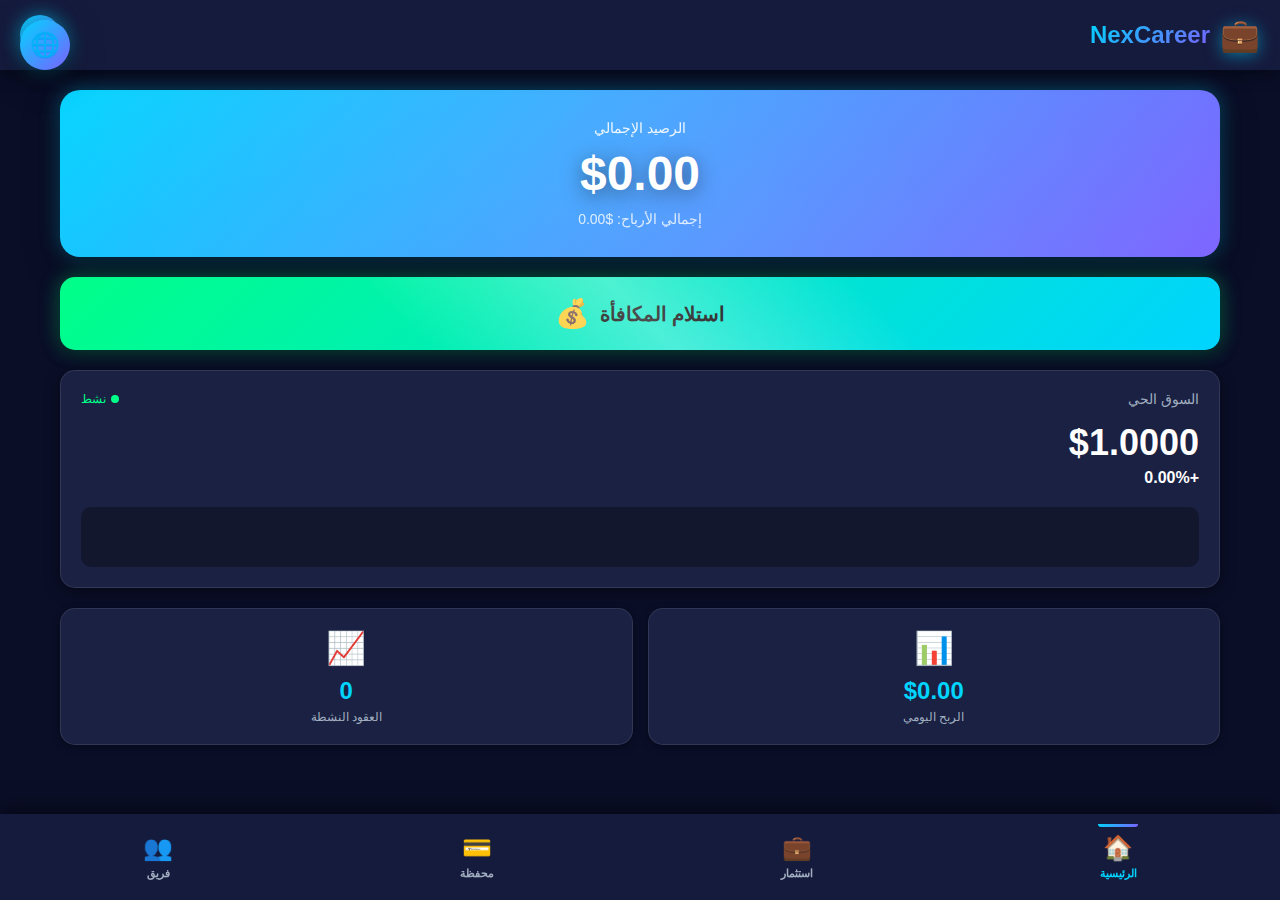
<file: index.html>
<!DOCTYPE html>
<html lang="ar" dir="rtl">
<head>
    <meta charset="UTF-8">
    <meta name="viewport" content="width=device-width, initial-scale=1.0">
    <title>NexCareer - منصة المسار المهني الرقمي</title>
    <!-- ✅ المسار الصحيح -->
    <link rel="stylesheet" href="css/style.css">
</head>
<body>
    
    <!-- Language Button -->
    <div class="language-float-btn" id="langFloatBtn">
        <div class="lang-icon">🌐</div>
    </div>
    
    <div class="language-selector-modal" id="langModal">
        <div class="lang-modal-content">
            <h3 data-lang-key="selectLanguage">اختر اللغة</h3>
            <button class="lang-option" data-lang="ar">العربية 🇸🇦</button>
            <button class="lang-option" data-lang="en">English 🇬🇧</button>
            <button class="lang-option" data-lang="fr">Français 🇫🇷</button>
        </div>
    </div>

    <!-- Shield Indicator -->
    <div class="shield-indicator" id="shieldIndicator" style="display: none;">
        <div class="shield-icon">🛡️</div>
        <div class="shield-count" id="shieldCount">0</div>
    </div>

    <!-- Lucky Task Button -->
    <div class="lucky-task-btn" id="luckyTaskBtn" style="display: none;">
        <div class="task-icon">⭐</div>
        <div class="task-pulse"></div>
    </div>

    <!-- Task Modal -->
    <div class="task-modal" id="taskModal">
        <div class="task-modal-content">
            <div class="task-header">
                <h2 data-lang-key="luckyTask">مهمة محظوظة!</h2>
                <div class="task-reward">🎁</div>
            </div>
            <p data-lang-key="taskDescription">تفاعل مع القناة ادعم المحتوى بالتعليق والمشاركة</p>
            <div class="task-upload-zone" id="taskUploadZone">
                <div class="upload-icon">📸</div>
                <p data-lang-key="uploadScreenshot">ارفع لقطة شاشة التفاعل</p>
                <input type="file" id="taskFileInput" accept="image/*" style="display: none;">
            </div>
            <div class="task-actions">
                <button class="btn-task-submit" id="btnTaskSubmit" disabled>
                    <span data-lang-key="submitTask">إرسال المهمة</span>
                </button>
                <button class="btn-task-cancel" id="btnTaskCancel">
                    <span data-lang-key="cancel">إلغاء</span>
                </button>
            </div>
        </div>
    </div>

    <!-- Contract Modal -->
    <div class="contract-modal" id="contractModal">
        <div class="contract-content">
            <div class="contract-header">
                <h2 data-lang-key="careerContract">عقد المسار المهني</h2>
                <div class="contract-tier-badge" id="contractTierBadge">Tier 1</div>
            </div>
            
            <div class="contract-body">
                <div class="contract-section">
                    <h3 data-lang-key="contractTerms">شروط العقد</h3>
                    <div class="contract-details" id="contractDetails"></div>
                </div>

                <div class="contract-section">
                    <h3 data-lang-key="workMechanism">آلية العمل</h3>
                    <ul class="contract-points" id="contractPoints"></ul>
                </div>

                <div class="contract-agreement">
                    <label class="checkbox-container">
                        <input type="checkbox" id="agreeCheckbox">
                        <span class="checkmark"></span>
                        <span data-lang-key="agreeToTerms">أوافق على الشروط والأحكام</span>
                    </label>
                </div>
            </div>

            <div class="contract-footer">
                <button class="btn-contract-accept" id="btnContractAccept" disabled>
                    <span data-lang-key="acceptAndSubscribe">الموافقة والاشتراك</span>
                </button>
                <button class="btn-contract-decline" id="btnContractDecline">
                    <span data-lang-key="decline">رفض</span>
                </button>
            </div>
        </div>
    </div>

    <!-- Claim Overlay (60s) -->
    <div class="claim-overlay" id="claimOverlay">
        <div class="claim-overlay-content">
            <div class="claim-timer-circle">
                <svg class="claim-progress-ring" width="200" height="200">
                    <circle class="progress-ring-bg" cx="100" cy="100" r="90"></circle>
                    <circle class="progress-ring-fill" cx="100" cy="100" r="90" id="progressRing"></circle>
                </svg>
                <div class="claim-timer-text">
                    <div class="timer-seconds" id="claimTimerSeconds">60</div>
                    <div class="timer-label" data-lang-key="seconds">ثانية</div>
                </div>
            </div>
            <div class="claim-status-message" id="claimStatusMessage" data-lang-key="processingDeal">
                جارٍ الحصول على صفقة...
            </div>
            <div class="claim-progress-bar">
                <div class="claim-progress-fill" id="claimProgressFill"></div>
            </div>
        </div>
    </div>

    <!-- App Container -->
    <div class="app-container">
        
        <!-- Header -->
        <header class="app-header">
            <div class="logo">
                <div class="logo-icon">💼</div>
                <div class="logo-text">NexCareer</div>
            </div>
            <div class="header-right">
                <div class="user-avatar" id="userAvatar">👤</div>
            </div>
        </header>

        <!-- Main Content -->
        <main class="main-content" id="mainContent">
            
            <!-- Home Tab -->
            <div class="tab-content active" id="homeTab">
                
                <!-- Balance Card -->
                <div class="balance-card">
                    <div class="balance-label" data-lang-key="totalBalance">الرصيد الإجمالي</div>
                    <div class="balance-value" id="balance">$0.00</div>
                    <div class="balance-subtext">
                        <span data-lang-key="totalEarned">إجمالي الأرباح:</span>
                        <span id="totalEarned">$0.00</span>
                    </div>
                </div>

                <!-- Claim Button -->
                <button class="claim-button ready" id="claimButton">
                    <span class="claim-text" data-lang-key="claimReward">استلام المكافأة</span>
                    <div class="claim-icon">💰</div>
                </button>

                <!-- Market Card -->
                <div class="market-card" id="marketCard">
                    <div class="market-header">
                        <div class="market-title" data-lang-key="liveMarket">السوق الحي</div>
                        <div class="market-status" id="marketStatus">
                            <span class="status-dot"></span>
                            <span data-lang-key="active">نشط</span>
                        </div>
                    </div>
                    <div class="market-price" id="marketPrice">$1.0000</div>
                    <div class="market-change" id="marketChange">+0.00%</div>
                    
                    <div class="market-spectrum" id="marketSpectrum">
                        <canvas id="spectrumCanvas" width="300" height="60"></canvas>
                    </div>
                </div>

                <!-- Stats -->
                <div class="stats-grid">
                    <div class="stat-card">
                        <div class="stat-icon">📊</div>
                        <div class="stat-value" id="dailyProfit">$0.00</div>
                        <div class="stat-label" data-lang-key="dailyProfit">الربح اليومي</div>
                    </div>
                    <div class="stat-card">
                        <div class="stat-icon">📈</div>
                        <div class="stat-value" id="activeContracts">0</div>
                        <div class="stat-label" data-lang-key="activeContracts">العقود النشطة</div>
                    </div>
                </div>

            </div>

            <!-- Invest Tab -->
            <div class="tab-content" id="investTab">
                <h2 class="section-title" data-lang-key="careerPlans">خطط المسار المهني</h2>
                
                <div class="tiers-grid">
                    <!-- Tier 1 -->
                    <div class="tier-card" data-tier="1">
                        <div class="tier-header">
                            <div class="tier-name" data-lang-key="intern">متدرب</div>
                            <div class="tier-badge">Tier 1</div>
                        </div>
                        <div class="tier-price">$25</div>
                        <div class="tier-details">
                            <div class="tier-detail-item">
                                <span data-lang-key="dailyReturn">عائد يومي:</span>
                                <span class="tier-rate">2.2% - 3.4%</span>
                            </div>
                            <div class="tier-detail-item">
                                <span data-lang-key="endBonus">مكافأة نهاية الخدمة:</span>
                                <span>$2</span>
                            </div>
                            <div class="tier-detail-item">
                                <span data-lang-key="duration">المدة:</span>
                                <span>60 يوم</span>
                            </div>
                        </div>
                        <button class="btn-activate" data-tier="1">
                            <span data-lang-key="activate">تفعيل</span>
                        </button>
                    </div>

                    <!-- Tier 2 -->
                    <div class="tier-card" data-tier="2">
                        <div class="tier-header">
                            <div class="tier-name" data-lang-key="junior">مبتدئ</div>
                            <div class="tier-badge">Tier 2</div>
                        </div>
                        <div class="tier-price">$50</div>
                        <div class="tier-details">
                            <div class="tier-detail-item">
                                <span data-lang-key="dailyReturn">عائد يومي:</span>
                                <span class="tier-rate">2.3% - 3.5%</span>
                            </div>
                            <div class="tier-detail-item">
                                <span data-lang-key="endBonus">مكافأة نهاية الخدمة:</span>
                                <span>$5</span>
                            </div>
                            <div class="tier-detail-item">
                                <span data-lang-key="duration">المدة:</span>
                                <span>60 يوم</span>
                            </div>
                        </div>
                        <button class="btn-activate" data-tier="2">
                            <span data-lang-key="activate">تفعيل</span>
                        </button>
                    </div>

                    <!-- Tier 3 -->
                    <div class="tier-card" data-tier="3">
                        <div class="tier-header">
                            <div class="tier-name" data-lang-key="pro">محترف</div>
                            <div class="tier-badge">Tier 3</div>
                        </div>
                        <div class="tier-price">$100</div>
                        <div class="tier-details">
                            <div class="tier-detail-item">
                                <span data-lang-key="dailyReturn">عائد يومي:</span>
                                <span class="tier-rate">2.4% - 3.6%</span>
                            </div>
                            <div class="tier-detail-item">
                                <span data-lang-key="endBonus">مكافأة نهاية الخدمة:</span>
                                <span>$12</span>
                            </div>
                            <div class="tier-detail-item">
                                <span data-lang-key="duration">المدة:</span>
                                <span>60 يوم</span>
                            </div>
                        </div>
                        <button class="btn-activate" data-tier="3">
                            <span data-lang-key="activate">تفعيل</span>
                        </button>
                    </div>

                    <!-- Tier 4 -->
                    <div class="tier-card" data-tier="4">
                        <div class="tier-header">
                            <div class="tier-name" data-lang-key="expert">خبير</div>
                            <div class="tier-badge">Tier 4</div>
                        </div>
                        <div class="tier-price">$250</div>
                        <div class="tier-details">
                            <div class="tier-detail-item">
                                <span data-lang-key="dailyReturn">عائد يومي:</span>
                                <span class="tier-rate">2.5% - 3.7%</span>
                            </div>
                            <div class="tier-detail-item">
                                <span data-lang-key="endBonus">مكافأة نهاية الخدمة:</span>
                                <span>$30</span>
                            </div>
                            <div class="tier-detail-item">
                                <span data-lang-key="duration">المدة:</span>
                                <span>60 يوم</span>
                            </div>
                        </div>
                        <button class="btn-activate" data-tier="4" disabled>
                            <span data-lang-key="locked">مقفل</span>
                        </button>
                    </div>

                    <!-- Tier 5 -->
                    <div class="tier-card" data-tier="5">
                        <div class="tier-header">
                            <div class="tier-name" data-lang-key="manager">مدير</div>
                            <div class="tier-badge">Tier 5</div>
                        </div>
                        <div class="tier-price">$500</div>
                        <div class="tier-details">
                            <div class="tier-detail-item">
                                <span data-lang-key="dailyReturn">عائد يومي:</span>
                                <span class="tier-rate">2.6% - 3.8%</span>
                            </div>
                            <div class="tier-detail-item">
                                <span data-lang-key="endBonus">مكافأة نهاية الخدمة:</span>
                                <span>$70</span>
                            </div>
                            <div class="tier-detail-item">
                                <span data-lang-key="duration">المدة:</span>
                                <span>60 يوم</span>
                            </div>
                        </div>
                        <button class="btn-activate" data-tier="5" disabled>
                            <span data-lang-key="locked">مقفل</span>
                        </button>
                    </div>

                    <!-- Tier 6 -->
                    <div class="tier-card" data-tier="6">
                        <div class="tier-header">
                            <div class="tier-name" data-lang-key="partner">شريك</div>
                            <div class="tier-badge">Tier 6</div>
                        </div>
                        <div class="tier-price">$1,000</div>
                        <div class="tier-details">
                            <div class="tier-detail-item">
                                <span data-lang-key="dailyReturn">عائد يومي:</span>
                                <span class="tier-rate">2.7% - 3.9%</span>
                            </div>
                            <div class="tier-detail-item">
                                <span data-lang-key="endBonus">مكافأة نهاية الخدمة:</span>
                                <span>$150</span>
                            </div>
                            <div class="tier-detail-item">
                                <span data-lang-key="duration">المدة:</span>
                                <span>60 يوم</span>
                            </div>
                        </div>
                        <button class="btn-activate" data-tier="6" disabled>
                            <span data-lang-key="locked">مقفل</span>
                        </button>
                    </div>
                </div>
            </div>

            <!-- Wallet Tab -->
            <div class="tab-content" id="walletTab">
                <h2 class="section-title" data-lang-key="wallet">المحفظة</h2>
                
                <div class="wallet-card">
                    <div class="wallet-balance">
                        <div class="wallet-label" data-lang-key="availableBalance">الرصيد المتاح</div>
                        <div class="wallet-value" id="walletBalance">$0.00</div>
                    </div>
                    <button class="btn-withdraw" id="btnWithdraw">
                        <span data-lang-key="withdraw">سحب</span>
                    </button>
                </div>

                <div class="wallet-info">
                    <div class="info-item">
                        <span data-lang-key="network">الشبكة:</span>
                        <span class="network-badge">USDT - BEP20</span>
                    </div>
                    <div class="info-item">
                        <span data-lang-key="minWithdraw">الحد الأدنى:</span>
                        <span>$5.00</span>
                    </div>
                    <div class="info-item">
                        <span data-lang-key="processingTime">وقت المعالجة:</span>
                        <span>24-72 ساعة</span>
                    </div>
                </div>
            </div>

            <!-- Team Tab -->
            <div class="tab-content" id="teamTab">
                <h2 class="section-title" data-lang-key="team">الفريق</h2>
                
                <div class="referral-card">
                    <div class="referral-label" data-lang-key="yourCode">كود الإحالة الخاص بك</div>
                    <div class="referral-code-box">
                        <div class="referral-code" id="referralCode">NEXCAR123</div>
                        <button class="btn-copy" id="btnCopyRef">
                            <span>📋</span>
                        </button>
                    </div>
                </div>

                <div class="team-stats">
                    <div class="team-stat-card">
                        <div class="team-stat-value" id="teamCount">0</div>
                        <div class="team-stat-label" data-lang-key="teamMembers">أعضاء الفريق</div>
                    </div>
                    <div class="team-stat-card">
                        <div class="team-stat-value" id="teamEarnings">$0.00</div>
                        <div class="team-stat-label" data-lang-key="teamEarnings">أرباح الفريق</div>
                    </div>
                </div>
            </div>

        </main>

        <!-- Bottom Nav -->
        <nav class="bottom-nav">
            <button class="nav-btn active" data-tab="homeTab">
                <div class="nav-icon">🏠</div>
                <div class="nav-label" data-lang-key="home">الرئيسية</div>
            </button>
            <button class="nav-btn" data-tab="investTab">
                <div class="nav-icon">💼</div>
                <div class="nav-label" data-lang-key="invest">استثمار</div>
            </button>
            <button class="nav-btn" data-tab="walletTab">
                <div class="nav-icon">💳</div>
                <div class="nav-label" data-lang-key="wallet">محفظة</div>
            </button>
            <button class="nav-btn" data-tab="teamTab">
                <div class="nav-icon">👥</div>
                <div class="nav-label" data-lang-key="team">فريق</div>
            </button>
        </nav>

    </div>

    <!-- ✅ المسار الصحيح -->
    <script src="js/app.js"></script>
</body>
</html>
</file>
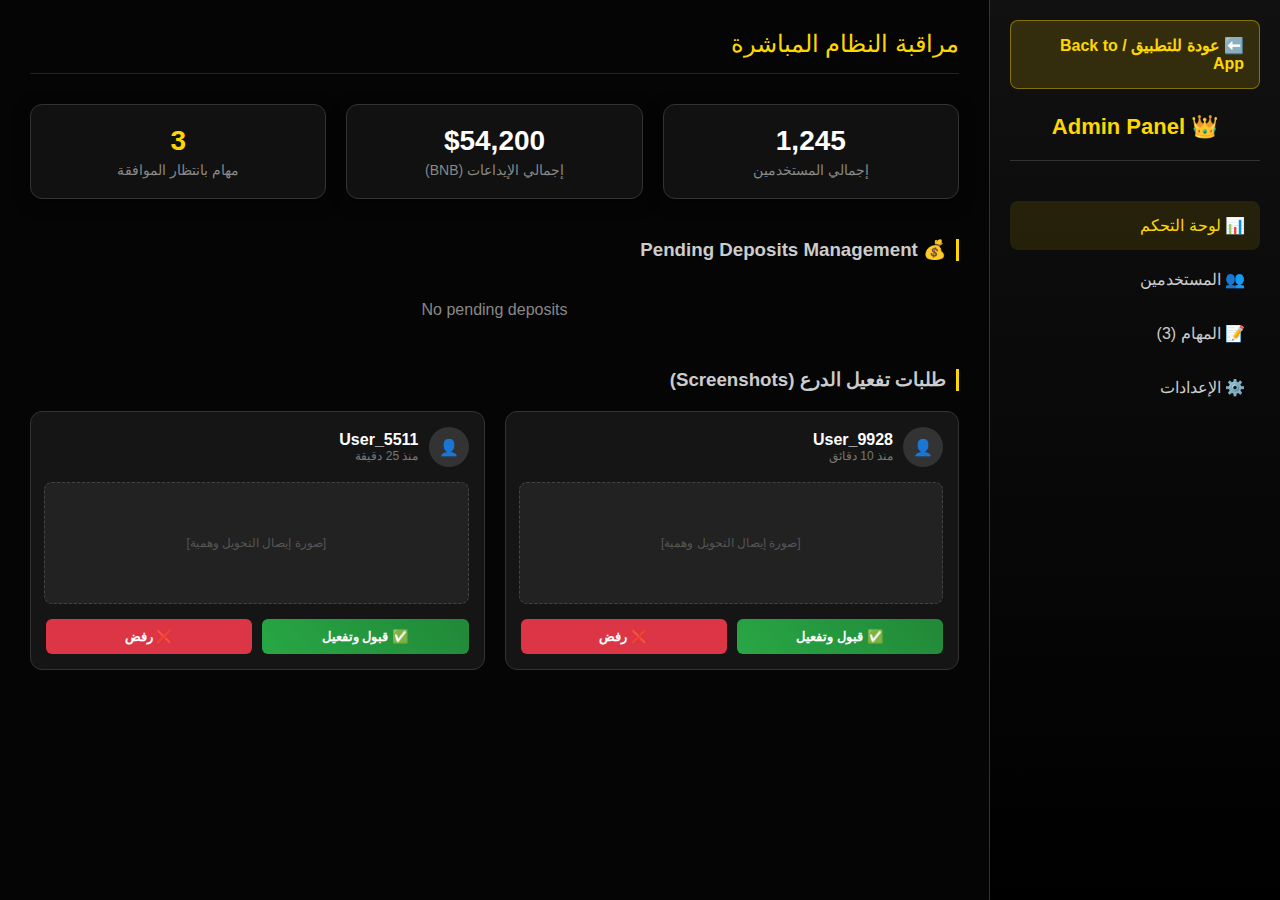
<file: admin.html>
<!DOCTYPE html>
<html lang="ar" dir="rtl">
<head>
    <meta charset="UTF-8">
    <meta name="viewport" content="width=device-width, initial-scale=1.0">
    <title>لوحة الإدارة | Global Deposit</title>
    <style>
        /* ستايل خاص ومستقل لهذه الصفحة لتجنب الشاشة السوداء */
        body {
            background-color: #050505;
            color: #ffffff;
            font-family: 'Segoe UI', Tahoma, Geneva, Verdana, sans-serif;
            margin: 0;
            padding: 0;
            display: flex;
            min-height: 100vh;
        }

        /* القائمة الجانبية */
        .sidebar {
            width: 250px;
            background: linear-gradient(180deg, #111, #000);
            border-left: 1px solid #333;
            padding: 20px;
            display: flex;
            flex-direction: column;
        }
        .logo {
            color: #FFD700;
            font-size: 22px;
            font-weight: bold;
            margin-bottom: 40px;
            text-align: center;
            border-bottom: 1px solid #333;
            padding-bottom: 20px;
        }
        .menu-item {
            padding: 15px;
            cursor: pointer;
            border-radius: 8px;
            transition: 0.3s;
            color: #ccc;
            margin-bottom: 5px;
            display: flex;
            align-items: center;
            gap: 10px;
        }
        .menu-item:hover, .menu-item.active {
            background: rgba(255, 215, 0, 0.1);
            color: #FFD700;
        }

        /* المحتوى الرئيسي */
        .main-content {
            flex: 1;
            padding: 30px;
        }
        .header {
            font-size: 24px;
            margin-bottom: 30px;
            color: #FFD700;
            border-bottom: 1px solid #222;
            padding-bottom: 15px;
        }

        /* كروت الإحصائيات */
        .stats-grid {
            display: grid;
            grid-template-columns: repeat(3, 1fr);
            gap: 20px;
            margin-bottom: 40px;
        }
        .stat-card {
            background: #111;
            padding: 20px;
            border-radius: 12px;
            border: 1px solid #333;
            text-align: center;
            box-shadow: 0 4px 15px rgba(0,0,0,0.5);
        }
        .stat-num {
            font-size: 28px;
            font-weight: bold;
            color: #fff;
            margin-bottom: 5px;
        }
        .stat-label {
            color: #888;
            font-size: 14px;
        }

        /* شبكة المهام */
        .tasks-grid {
            display: grid;
            grid-template-columns: repeat(auto-fill, minmax(300px, 1fr));
            gap: 20px;
        }
        .task-card {
            background: #151515;
            border: 1px solid #333;
            border-radius: 12px;
            padding: 15px;
            position: relative;
            transition: 0.3s;
        }
        .task-card:hover {
            border-color: #FFD700;
        }
        .user-info {
            display: flex;
            align-items: center;
            gap: 10px;
            margin-bottom: 15px;
        }
        .avatar {
            width: 40px;
            height: 40px;
            background: #333;
            border-radius: 50%;
            display: flex;
            align-items: center;
            justify-content: center;
            color: #FFD700;
        }
        .screenshot-placeholder {
            width: 100%;
            height: 120px;
            background: #222;
            border-radius: 8px;
            display: flex;
            align-items: center;
            justify-content: center;
            color: #555;
            margin-bottom: 15px;
            border: 1px dashed #444;
            font-size: 12px;
        }
        .btn-group {
            display: flex;
            gap: 10px;
        }
        .btn {
            flex: 1;
            padding: 10px;
            border: none;
            border-radius: 6px;
            cursor: pointer;
            font-weight: bold;
            transition: 0.2s;
        }
        .btn-approve {
            background: linear-gradient(45deg, #28a745, #218838);
            color: white;
        }
        .btn-approve:hover { opacity: 0.9; }
        
        .btn-reject {
            background: #dc3545;
            color: white;
        }
        .btn-reject:hover { background: #c82333; }

    </style>
</head>
<body>

    <div class="sidebar">
        <a href="index.html" style="text-decoration: none; color: inherit; margin-bottom: 20px; display: block;">
            <div class="menu-item" style="background: rgba(255, 215, 0, 0.15); border: 1px solid rgba(255, 215, 0, 0.4); color: #FFD700; font-weight: bold;">
                ⬅️ عودة للتطبيق / Back to App
            </div>
        </a>
        <div class="logo">👑 Admin Panel</div>
        <div class="menu-item active">📊 لوحة التحكم</div>
        <div class="menu-item">👥 المستخدمين</div>
        <div class="menu-item">📝 المهام (3)</div>
        <div class="menu-item">⚙️ الإعدادات</div>
    </div>

    <div class="main-content">
        <div class="header">مراقبة النظام المباشرة</div>

        <div class="stats-grid">
            <div class="stat-card">
                <div class="stat-num">1,245</div>
                <div class="stat-label">إجمالي المستخدمين</div>
            </div>
            <div class="stat-card">
                <div class="stat-num">$54,200</div>
                <div class="stat-label">إجمالي الإيداعات (BNB)</div>
            </div>
            <div class="stat-card">
                <div class="stat-num" style="color: #FFD700;">3</div>
                <div class="stat-label">مهام بانتظار الموافقة</div>
            </div>
        </div>

        <h3 style="color: #ccc; margin-bottom: 20px; border-right: 3px solid #FFD700; padding-right: 10px; margin-top: 30px;">💰 Pending Deposits Management</h3>
        <div id="pendingDepositsContainer" style="display: grid; gap: 15px; margin-bottom: 30px;">
            <!-- Deposits will be loaded here -->
        </div>

        <h3 style="color: #ccc; margin-bottom: 20px; border-right: 3px solid #FFD700; padding-right: 10px; margin-top: 30px;">طلبات تفعيل الدرع (Screenshots)</h3>

        <div class="tasks-grid">
            
            <div class="task-card" id="task1">
                <div class="user-info">
                    <div class="avatar">👤</div>
                    <div>
                        <div style="font-weight: bold; color: #fff;">User_9928</div>
                        <div style="font-size: 12px; color: #777;">منذ 10 دقائق</div>
                    </div>
                </div>
                <div class="screenshot-placeholder">
                    [صورة إيصال التحويل وهمية]
                </div>
                <div class="btn-group">
                    <button class="btn btn-approve" onclick="approveTask('task1')">✅ قبول وتفعيل</button>
                    <button class="btn btn-reject" onclick="rejectTask('task1')">❌ رفض</button>
                </div>
            </div>

            <div class="task-card" id="task2">
                <div class="user-info">
                    <div class="avatar">👤</div>
                    <div>
                        <div style="font-weight: bold; color: #fff;">User_5511</div>
                        <div style="font-size: 12px; color: #777;">منذ 25 دقيقة</div>
                    </div>
                </div>
                <div class="screenshot-placeholder">
                    [صورة إيصال التحويل وهمية]
                </div>
                <div class="btn-group">
                    <button class="btn btn-approve" onclick="approveTask('task2')">✅ قبول وتفعيل</button>
                    <button class="btn btn-reject" onclick="rejectTask('task2')">❌ رفض</button>
                </div>
            </div>

        </div>
    </div>

    <script>
        // Admin Access Safety Guard (Front-end protection)
        (function() {
            // For demo purposes, set admin flag on first visit
            // In production, this should be server-side validated
            if (!localStorage.getItem('isAdmin')) {
                // Allow access for demo, but you can restrict here
                // localStorage.setItem('isAdmin', 'true');
            }
            
            // Uncomment below to enable strict access control:
            // const isAdmin = localStorage.getItem('isAdmin') === 'true';
            // if (!isAdmin) {
            //     alert('Access Restricted');
            //     window.location.href = 'index.html';
            //     return;
            // }
        })();

        function approveTask(cardId) {
            // 1. تفعيل الدرع في ذاكرة المتصفح
            // هذا هو السطر السحري الذي سيقرأه الموقع الرئيسي
            localStorage.setItem('hasShield', 'true');

            // 2. إخفاء الكرت بحركة لطيفة
            const card = document.getElementById(cardId);
            card.style.transition = "all 0.5s ease";
            card.style.opacity = '0';
            card.style.transform = 'scale(0.9)';
            
            setTimeout(() => {
                card.remove();
                alert("✅ تم تفعيل الدرع بنجاح!\n\nالآن ارجع للصفحة الرئيسية (index.html) وستجد أيقونة الدرع ذهبية.");
            }, 500);
        }

        function rejectTask(cardId) {
            if(confirm("هل أنت متأكد من رفض المهمة؟")) {
                const card = document.getElementById(cardId);
                card.style.opacity = '0';
                setTimeout(() => card.remove(), 300);
            }
        }

        // PENDING DEPOSITS MANAGEMENT
        function loadPendingDeposits() {
            const container = document.getElementById('pendingDepositsContainer');
            if (!container) return;

            const pendingDeposits = JSON.parse(localStorage.getItem('pending_deposits') || '[]');
            
            if (pendingDeposits.length === 0) {
                container.innerHTML = '<div style="color: #888; text-align: center; padding: 20px;">No pending deposits</div>';
                return;
            }

            container.innerHTML = '';
            pendingDeposits.forEach((deposit, index) => {
                const card = document.createElement('div');
                card.className = 'task-card';
                card.id = `deposit-${index}`;
                card.innerHTML = `
                    <div class="user-info">
                        <div class="avatar">${deposit.user}</div>
                        <div>
                            <div style="color: #fff; font-weight: bold;">${deposit.user}</div>
                            <div style="color: #888; font-size: 12px;">${new Date(deposit.date).toLocaleString()}</div>
                        </div>
                    </div>
                    <div style="margin: 15px 0;">
                        <div style="color: #ccc; margin-bottom: 8px;"><strong>Tier:</strong> ${deposit.tier}</div>
                        <div style="color: #FFD700; font-size: 20px; font-weight: bold; margin-bottom: 8px;">$${deposit.amount}</div>
                        <div style="color: #888; font-size: 12px; font-family: monospace; word-break: break-all;"><strong>TXID:</strong> ${deposit.txid}</div>
                    </div>
                    <div class="btn-group">
                        <button class="btn btn-approve" onclick="approveDeposit(${index})">Approve</button>
                        <button class="btn btn-reject" onclick="rejectDeposit(${index})">Reject</button>
                    </div>
                `;
                container.appendChild(card);
            });
        }

        function approveDeposit(index) {
            const pendingDeposits = JSON.parse(localStorage.getItem('pending_deposits') || '[]');
            if (index >= pendingDeposits.length) return;

            const deposit = pendingDeposits[index];
            
            // Add amount to total balance
            const currentBalance = parseFloat(localStorage.getItem('totalBalance') || '0');
            const newBalance = currentBalance + deposit.amount;
            localStorage.setItem('totalBalance', newBalance.toString());

            // Remove from pending deposits
            pendingDeposits.splice(index, 1);
            localStorage.setItem('pending_deposits', JSON.stringify(pendingDeposits));

            // Remove card visually
            const card = document.getElementById(`deposit-${index}`);
            if (card) {
                card.style.transition = '0.3s';
                card.style.opacity = '0';
                card.style.transform = 'scale(0.9)';
                setTimeout(() => {
                    card.remove();
                    loadPendingDeposits(); // Reload to update indices
                }, 300);
            }

            // Show success toast
            alert(`✅ Deposit Approved — Balance Updated to $${newBalance.toFixed(2)}`);
        }

        function rejectDeposit(index) {
            const pendingDeposits = JSON.parse(localStorage.getItem('pending_deposits') || '[]');
            if (index >= pendingDeposits.length) return;

            // Remove from pending deposits
            pendingDeposits.splice(index, 1);
            localStorage.setItem('pending_deposits', JSON.stringify(pendingDeposits));

            // Remove card visually
            const card = document.getElementById(`deposit-${index}`);
            if (card) {
                card.style.transition = '0.3s';
                card.style.opacity = '0';
                setTimeout(() => {
                    card.remove();
                    loadPendingDeposits(); // Reload to update indices
                }, 300);
            }
        }

        // Load pending deposits on page load
        loadPendingDeposits();
        
        // Refresh every 3 seconds
        setInterval(loadPendingDeposits, 3000);
    </script>

</body>
</html>
</file>
<file: css/style.css>
/* ═══════════════════════════════════════════════════════════
   NEXCAREER - PREMIUM FINTECH UI
   Dark Mode | Mobile-First | RTL/LTR Support
   ═══════════════════════════════════════════════════════════ */

* {
    margin: 0;
    padding: 0;
    box-sizing: border-box;
}

:root {
    /* Colors */
    --bg-primary: #0a0e27;
    --bg-secondary: #151b3d;
    --bg-card: #1a2142;
    --accent-primary: #00d4ff;
    --accent-secondary: #7b61ff;
    --success: #00ff88;
    --danger: #ff4757;
    --warning: #ffa502;
    --text-primary: #ffffff;
    --text-secondary: #a0aec0;
    --border: rgba(255, 255, 255, 0.1);
    
    /* Gradients */
    --gradient-primary: linear-gradient(135deg, #00d4ff 0%, #7b61ff 100%);
    --gradient-success: linear-gradient(135deg, #00ff88 0%, #00d4ff 100%);
    --gradient-gold: linear-gradient(135deg, #ffd700 0%, #ffaa00 100%);
    
    /* Shadows */
    --shadow-sm: 0 2px 8px rgba(0, 0, 0, 0.3);
    --shadow-md: 0 4px 16px rgba(0, 0, 0, 0.4);
    --shadow-lg: 0 8px 32px rgba(0, 0, 0, 0.5);
    --glow-primary: 0 0 20px rgba(0, 212, 255, 0.4);
    --glow-success: 0 0 20px rgba(0, 255, 136, 0.4);
}

body {
    font-family: 'Segoe UI', Tahoma, Geneva, Verdana, sans-serif;
    background: var(--bg-primary);
    color: var(--text-primary);
    overflow-x: hidden;
    min-height: 100vh;
}

/* RTL Support */
html[dir="rtl"] {
    direction: rtl;
}

html[dir="ltr"] {
    direction: ltr;
}

/* ═══════════════════════════════════════════════════════════
   FLOATING LANGUAGE BUTTON
   ═══════════════════════════════════════════════════════════ */

.language-float-btn {
    position: fixed;
    top: 20px;
    right: 20px;
    width: 50px;
    height: 50px;
    background: var(--gradient-primary);
    border-radius: 50%;
    display: flex;
    align-items: center;
    justify-content: center;
    cursor: pointer;
    z-index: 9999;
    box-shadow: var(--shadow-lg), var(--glow-primary);
    transition: transform 0.3s ease;
    animation: floatPulse 3s ease-in-out infinite;
}

html[dir="rtl"] .language-float-btn {
    right: auto;
    left: 20px;
}

.language-float-btn:hover {
    transform: scale(1.1);
}

.lang-icon {
    font-size: 24px;
}

@keyframes floatPulse {
    0%, 100% { transform: translateY(0px); }
    50% { transform: translateY(-5px); }
}

.language-selector-modal {
    position: fixed;
    top: 0;
    left: 0;
    right: 0;
    bottom: 0;
    background: rgba(0, 0, 0, 0.9);
    display: none;
    align-items: center;
    justify-content: center;
    z-index: 10000;
    backdrop-filter: blur(10px);
}

.language-selector-modal.active {
    display: flex;
    animation: fadeIn 0.3s ease;
}

.lang-modal-content {
    background: var(--bg-card);
    padding: 30px;
    border-radius: 20px;
    box-shadow: var(--shadow-lg);
    border: 1px solid var(--border);
    min-width: 300px;
}

.lang-modal-content h3 {
    text-align: center;
    margin-bottom: 20px;
    font-size: 20px;
}

.lang-option {
    width: 100%;
    padding: 15px;
    margin: 10px 0;
    background: var(--bg-secondary);
    border: 2px solid var(--border);
    border-radius: 12px;
    color: var(--text-primary);
    font-size: 16px;
    cursor: pointer;
    transition: all 0.3s ease;
}

.lang-option:hover {
    background: var(--gradient-primary);
    border-color: var(--accent-primary);
    transform: translateY(-2px);
    box-shadow: var(--glow-primary);
}

/* ═══════════════════════════════════════════════════════════
   SHIELD INDICATOR (FLOATING)
   ═══════════════════════════════════════════════════════════ */

.shield-indicator {
    position: fixed;
    top: 80px;
    right: 20px;
    background: linear-gradient(135deg, rgba(0, 255, 136, 0.2) 0%, rgba(0, 212, 255, 0.2) 100%);
    border: 2px solid var(--success);
    border-radius: 50%;
    width: 60px;
    height: 60px;
    display: flex;
    align-items: center;
    justify-content: center;
    flex-direction: column;
    z-index: 9998;
    box-shadow: 0 0 30px rgba(0, 255, 136, 0.5);
    animation: shieldFloat 3s ease-in-out infinite;
}

html[dir="rtl"] .shield-indicator {
    right: auto;
    left: 20px;
}

@keyframes shieldFloat {
    0%, 100% { transform: translateY(0px) rotate(0deg); }
    50% { transform: translateY(-8px) rotate(5deg); }
}

.shield-icon {
    font-size: 28px;
    filter: drop-shadow(0 2px 8px rgba(0, 255, 136, 0.6));
}

.shield-count {
    font-size: 14px;
    font-weight: 700;
    color: var(--success);
    margin-top: -5px;
}

/* ═══════════════════════════════════════════════════════════
   LUCKY TASK BUTTON (30% RANDOM)
   ═══════════════════════════════════════════════════════════ */

.lucky-task-btn {
    position: fixed;
    bottom: 100px;
    right: 20px;
    width: 70px;
    height: 70px;
    background: var(--gradient-gold);
    border-radius: 50%;
    display: flex;
    align-items: center;
    justify-content: center;
    cursor: pointer;
    z-index: 9997;
    box-shadow: 0 0 40px rgba(255, 215, 0, 0.6);
    animation: taskBounce 2s ease-in-out infinite;
}

html[dir="rtl"] .lucky-task-btn {
    right: auto;
    left: 20px;
}

@keyframes taskBounce {
    0%, 100% { transform: scale(1) rotate(0deg); }
    25% { transform: scale(1.1) rotate(-10deg); }
    50% { transform: scale(1) rotate(0deg); }
    75% { transform: scale(1.1) rotate(10deg); }
}

.task-icon {
    font-size: 36px;
    animation: starSpin 4s linear infinite;
}

@keyframes starSpin {
    0% { transform: rotate(0deg); }
    100% { transform: rotate(360deg); }
}

.task-pulse {
    position: absolute;
    inset: -10px;
    border: 3px solid rgba(255, 215, 0, 0.5);
    border-radius: 50%;
    animation: pulsate 2s ease-out infinite;
}

@keyframes pulsate {
    0% { transform: scale(1); opacity: 1; }
    100% { transform: scale(1.5); opacity: 0; }
}

/* ═══════════════════════════════════════════════════════════
   TASK MODAL
   ═══════════════════════════════════════════════════════════ */

.task-modal {
    position: fixed;
    top: 0;
    left: 0;
    right: 0;
    bottom: 0;
    background: rgba(0, 0, 0, 0.95);
    display: none;
    align-items: center;
    justify-content: center;
    z-index: 10001;
    backdrop-filter: blur(15px);
}

.task-modal.active {
    display: flex;
    animation: fadeIn 0.3s ease;
}

.task-modal-content {
    background: var(--bg-card);
    padding: 30px;
    border-radius: 20px;
    max-width: 400px;
    width: 90%;
    box-shadow: var(--shadow-lg);
    border: 2px solid var(--accent-primary);
}

.task-header {
    text-align: center;
    margin-bottom: 20px;
}

.task-header h2 {
    font-size: 24px;
    margin-bottom: 10px;
}

.task-reward {
    font-size: 48px;
    animation: rewardBounce 1s ease-in-out infinite;
}

@keyframes rewardBounce {
    0%, 100% { transform: translateY(0); }
    50% { transform: translateY(-10px); }
}

.task-upload-zone {
    background: var(--bg-secondary);
    border: 2px dashed var(--border);
    border-radius: 12px;
    padding: 40px 20px;
    text-align: center;
    cursor: pointer;
    margin: 20px 0;
    transition: all 0.3s ease;
}

.task-upload-zone:hover {
    border-color: var(--accent-primary);
    background: rgba(0, 212, 255, 0.05);
}

.task-upload-zone.has-file {
    border-color: var(--success);
    background: rgba(0, 255, 136, 0.1);
}

.upload-icon {
    font-size: 48px;
    margin-bottom: 10px;
}

.task-actions {
    display: flex;
    gap: 10px;
    margin-top: 20px;
}

.btn-task-submit,
.btn-task-cancel {
    flex: 1;
    padding: 15px;
    border: none;
    border-radius: 12px;
    font-size: 16px;
    font-weight: 600;
    cursor: pointer;
    transition: all 0.3s ease;
}

.btn-task-submit {
    background: var(--gradient-success);
    color: var(--text-primary);
}

.btn-task-submit:disabled {
    background: var(--bg-secondary);
    color: var(--text-secondary);
    cursor: not-allowed;
    opacity: 0.5;
}

.btn-task-submit:not(:disabled):hover {
    transform: translateY(-2px);
    box-shadow: var(--glow-success);
}

.btn-task-cancel {
    background: transparent;
    color: var(--text-secondary);
    border: 2px solid var(--border);
}

.btn-task-cancel:hover {
    border-color: var(--danger);
    color: var(--danger);
}

/* ═══════════════════════════════════════════════════════════
   CONTRACT MODAL
   ═══════════════════════════════════════════════════════════ */

.contract-modal {
    position: fixed;
    top: 0;
    left: 0;
    right: 0;
    bottom: 0;
    background: rgba(0, 0, 0, 0.95);
    display: none;
    align-items: center;
    justify-content: center;
    z-index: 10002;
    backdrop-filter: blur(15px);
    overflow-y: auto;
    padding: 20px;
}

.contract-modal.active {
    display: flex;
    animation: fadeIn 0.3s ease;
}

.contract-content {
    background: var(--bg-card);
    border-radius: 20px;
    max-width: 600px;
    width: 100%;
    max-height: 90vh;
    overflow-y: auto;
    box-shadow: var(--shadow-lg);
    border: 2px solid var(--accent-primary);
}

.contract-header {
    background: var(--gradient-primary);
    padding: 20px;
    border-radius: 20px 20px 0 0;
    display: flex;
    justify-content: space-between;
    align-items: center;
}

.contract-header h2 {
    font-size: 22px;
}

.contract-tier-badge {
    background: rgba(255, 255, 255, 0.2);
    padding: 5px 15px;
    border-radius: 20px;
    font-size: 14px;
    font-weight: 600;
}

.contract-body {
    padding: 30px;
}

.contract-section {
    margin-bottom: 25px;
}

.contract-section h3 {
    font-size: 18px;
    margin-bottom: 15px;
    color: var(--accent-primary);
}

.contract-details {
    background: var(--bg-secondary);
    padding: 20px;
    border-radius: 12px;
    border-left: 4px solid var(--accent-primary);
}

html[dir="rtl"] .contract-details {
    border-left: none;
    border-right: 4px solid var(--accent-primary);
}

.contract-detail-row {
    display: flex;
    justify-content: space-between;
    padding: 10px 0;
    border-bottom: 1px solid var(--border);
}

.contract-detail-row:last-child {
    border-bottom: none;
}

.contract-detail-label {
    color: var(--text-secondary);
}

.contract-detail-value {
    font-weight: 600;
    color: var(--accent-primary);
}

.contract-points {
    list-style: none;
    padding: 0;
}

.contract-points li {
    padding: 12px 0;
    padding-right: 25px;
    position: relative;
    color: var(--text-secondary);
    line-height: 1.6;
}

html[dir="ltr"] .contract-points li {
    padding-right: 0;
    padding-left: 25px;
}

.contract-points li::before {
    content: '✓';
    position: absolute;
    right: 0;
    color: var(--success);
    font-weight: 700;
}

html[dir="ltr"] .contract-points li::before {
    right: auto;
    left: 0;
}

.contract-agreement {
    background: rgba(0, 212, 255, 0.05);
    padding: 20px;
    border-radius: 12px;
    margin-top: 20px;
}

.checkbox-container {
    display: flex;
    align-items: center;
    cursor: pointer;
    user-select: none;
    position: relative;
    padding-right: 35px;
}

html[dir="ltr"] .checkbox-container {
    padding-right: 0;
    padding-left: 35px;
}

.checkbox-container input {
    position: absolute;
    opacity: 0;
    cursor: pointer;
}

.checkmark {
    position: absolute;
    right: 0;
    height: 24px;
    width: 24px;
    background-color: var(--bg-secondary);
    border: 2px solid var(--border);
    border-radius: 6px;
    transition: all 0.3s ease;
}

html[dir="ltr"] .checkmark {
    right: auto;
    left: 0;
}

.checkbox-container:hover .checkmark {
    border-color: var(--accent-primary);
}

.checkbox-container input:checked ~ .checkmark {
    background: var(--gradient-primary);
    border-color: var(--accent-primary);
}

.checkmark::after {
    content: '';
    position: absolute;
    display: none;
    left: 8px;
    top: 4px;
    width: 5px;
    height: 10px;
    border: solid white;
    border-width: 0 2px 2px 0;
    transform: rotate(45deg);
}

.checkbox-container input:checked ~ .checkmark::after {
    display: block;
}

.contract-footer {
    padding: 20px 30px;
    display: flex;
    gap: 15px;
    border-top: 1px solid var(--border);
}

.btn-contract-accept,
.btn-contract-decline {
    flex: 1;
    padding: 15px;
    border: none;
    border-radius: 12px;
    font-size: 16px;
    font-weight: 600;
    cursor: pointer;
    transition: all 0.3s ease;
}

.btn-contract-accept {
    background: var(--gradient-success);
    color: var(--text-primary);
}

.btn-contract-accept:disabled {
    background: var(--bg-secondary);
    color: var(--text-secondary);
    cursor: not-allowed;
    opacity: 0.5;
}

.btn-contract-accept:not(:disabled):hover {
    transform: translateY(-2px);
    box-shadow: var(--glow-success);
}

.btn-contract-decline {
    background: transparent;
    color: var(--text-secondary);
    border: 2px solid var(--border);
}

.btn-contract-decline:hover {
    border-color: var(--danger);
    color: var(--danger);
}

/* ═══════════════════════════════════════════════════════════
   CLAIM OVERLAY (60 SECONDS)
   ═══════════════════════════════════════════════════════════ */

.claim-overlay {
    position: fixed;
    top: 0;
    left: 0;
    right: 0;
    bottom: 0;
    background: rgba(10, 14, 39, 0.98);
    display: none;
    align-items: center;
    justify-content: center;
    z-index: 10003;
    backdrop-filter: blur(20px);
}

.claim-overlay.active {
    display: flex;
    animation: fadeIn 0.5s ease;
}

.claim-overlay-content {
    text-align: center;
}

.claim-timer-circle {
    position: relative;
    width: 200px;
    height: 200px;
    margin: 0 auto 30px;
}

.claim-progress-ring {
    transform: rotate(-90deg);
}

.progress-ring-bg {
    fill: none;
    stroke: var(--bg-secondary);
    stroke-width: 10;
}

.progress-ring-fill {
    fill: none;
    stroke: url(#gradientStroke);
    stroke-width: 10;
    stroke-linecap: round;
    stroke-dasharray: 565.48;
    stroke-dashoffset: 565.48;
    transition: stroke-dashoffset 1s linear;
}

.claim-timer-text {
    position: absolute;
    top: 50%;
    left: 50%;
    transform: translate(-50%, -50%);
    text-align: center;
}

.timer-seconds {
    font-size: 56px;
    font-weight: 700;
    background: var(--gradient-primary);
    -webkit-background-clip: text;
    -webkit-text-fill-color: transparent;
    background-clip: text;
    line-height: 1;
}

.timer-label {
    font-size: 14px;
    color: var(--text-secondary);
    margin-top: 5px;
}

.claim-status-message {
    font-size: 24px;
    font-weight: 600;
    margin-bottom: 30px;
    animation: messagePulse 2s ease-in-out infinite;
}

@keyframes messagePulse {
    0%, 100% { opacity: 1; }
    50% { opacity: 0.7; }
}

.claim-progress-bar {
    width: 300px;
    height: 6px;
    background: var(--bg-secondary);
    border-radius: 3px;
    overflow: hidden;
    margin: 0 auto;
}

.claim-progress-fill {
    height: 100%;
    background: var(--gradient-primary);
    width: 0%;
    transition: width 1s linear;
    box-shadow: var(--glow-primary);
}

/* ═══════════════════════════════════════════════════════════
   MAIN APP LAYOUT
   ═══════════════════════════════════════════════════════════ */

.app-container {
    min-height: 100vh;
    padding-bottom: 80px;
}

.app-header {
    background: var(--bg-secondary);
    padding: 15px 20px;
    display: flex;
    justify-content: space-between;
    align-items: center;
    box-shadow: var(--shadow-md);
    position: sticky;
    top: 0;
    z-index: 100;
}

.logo {
    display: flex;
    align-items: center;
    gap: 10px;
}

.logo-icon {
    font-size: 32px;
    filter: drop-shadow(0 2px 8px rgba(0, 212, 255, 0.5));
}

.logo-text {
    font-size: 24px;
    font-weight: 700;
    background: var(--gradient-primary);
    -webkit-background-clip: text;
    -webkit-text-fill-color: transparent;
    background-clip: text;
}

.user-avatar {
    width: 40px;
    height: 40px;
    border-radius: 50%;
    background: var(--gradient-primary);
    display: flex;
    align-items: center;
    justify-content: center;
    font-size: 20px;
    cursor: pointer;
    box-shadow: var(--glow-primary);
}

/* ═══════════════════════════════════════════════════════════
   MAIN CONTENT
   ═══════════════════════════════════════════════════════════ */

.main-content {
    padding: 20px;
    max-width: 1200px;
    margin: 0 auto;
}

.tab-content {
    display: none;
    animation: fadeInUp 0.4s ease;
}

.tab-content.active {
    display: block;
}

@keyframes fadeIn {
    from { opacity: 0; }
    to { opacity: 1; }
}

@keyframes fadeInUp {
    from {
        opacity: 0;
        transform: translateY(20px);
    }
    to {
        opacity: 1;
        transform: translateY(0);
    }
}

/* ═══════════════════════════════════════════════════════════
   BALANCE CARD
   ═══════════════════════════════════════════════════════════ */

.balance-card {
    background: var(--gradient-primary);
    padding: 30px;
    border-radius: 20px;
    text-align: center;
    margin-bottom: 20px;
    box-shadow: var(--shadow-lg), var(--glow-primary);
    position: relative;
    overflow: hidden;
}

.balance-card::before {
    content: '';
    position: absolute;
    top: -50%;
    right: -50%;
    width: 200%;
    height: 200%;
    background: radial-gradient(circle, rgba(255, 255, 255, 0.1) 0%, transparent 70%);
    animation: cardGlow 4s ease-in-out infinite;
}

@keyframes cardGlow {
    0%, 100% { transform: scale(1) rotate(0deg); }
    50% { transform: scale(1.1) rotate(180deg); }
}

.balance-label {
    font-size: 14px;
    opacity: 0.9;
    margin-bottom: 10px;
}

.balance-value {
    font-size: 48px;
    font-weight: 700;
    margin-bottom: 10px;
    text-shadow: 0 4px 20px rgba(0, 0, 0, 0.5);
}

.balance-subtext {
    font-size: 14px;
    opacity: 0.8;
}

/* ═══════════════════════════════════════════════════════════
   CLAIM BUTTON
   ═══════════════════════════════════════════════════════════ */

.claim-button {
    width: 100%;
    padding: 20px;
    border: none;
    border-radius: 15px;
    font-size: 20px;
    font-weight: 700;
    cursor: pointer;
    display: flex;
    align-items: center;
    justify-content: center;
    gap: 10px;
    margin-bottom: 20px;
    transition: all 0.3s ease;
    position: relative;
    overflow: hidden;
}

.claim-button.ready {
    background: var(--gradient-success);
    box-shadow: var(--shadow-md), var(--glow-success);
    animation: claimPulse 2s ease-in-out infinite;
}

@keyframes claimPulse {
    0%, 100% {
        transform: scale(1);
        box-shadow: 0 4px 20px rgba(0, 255, 136, 0.4);
    }
    50% {
        transform: scale(1.02);
        box-shadow: 0 6px 30px rgba(0, 255, 136, 0.6);
    }
}

.claim-button.ready::before {
    content: '';
    position: absolute;
    inset: -2px;
    background: linear-gradient(45deg, transparent 30%, rgba(255, 255, 255, 0.3) 50%, transparent 70%);
    border-radius: inherit;
    animation: claimShine 3s linear infinite;
}

@keyframes claimShine {
    0% { transform: translateX(-100%) skewX(-15deg); }
    100% { transform: translateX(200%) skewX(-15deg); }
}

.claim-button.cooldown {
    background: var(--bg-secondary);
    color: var(--text-secondary);
    cursor: not-allowed;
    box-shadow: var(--shadow-sm);
}

.claim-button.sunday-locked {
    background: var(--bg-secondary);
    color: var(--text-secondary);
    cursor: not-allowed;
    opacity: 0.6;
}

.claim-icon {
    font-size: 28px;
}

/* ═══════════════════════════════════════════════════════════
   MARKET CARD WITH SPECTRUM
   ═══════════════════════════════════════════════════════════ */

.market-card {
    background: var(--bg-card);
    padding: 20px;
    border-radius: 15px;
    margin-bottom: 20px;
    box-shadow: var(--shadow-md);
    border: 1px solid var(--border);
    position: relative;
    overflow: hidden;
}

.market-header {
    display: flex;
    justify-content: space-between;
    align-items: center;
    margin-bottom: 15px;
}

.market-title {
    font-size: 14px;
    color: var(--text-secondary);
    text-transform: uppercase;
    letter-spacing: 1px;
}

.market-status {
    display: flex;
    align-items: center;
    gap: 5px;
    font-size: 12px;
    color: var(--success);
}

.status-dot {
    width: 8px;
    height: 8px;
    background: var(--success);
    border-radius: 50%;
    animation: statusBlink 2s ease-in-out infinite;
}

@keyframes statusBlink {
    0%, 100% { opacity: 1; }
    50% { opacity: 0.3; }
}

.market-price {
    font-size: 36px;
    font-weight: 700;
    margin-bottom: 5px;
}

.market-change {
    font-size: 16px;
    font-weight: 600;
}

.market-change.positive {
    color: var(--success);
}

.market-change.negative {
    color: var(--danger);
}

.market-spectrum {
    margin-top: 20px;
    height: 60px;
    border-radius: 10px;
    overflow: hidden;
    background: rgba(0, 0, 0, 0.3);
}

#spectrumCanvas {
    width: 100%;
    height: 100%;
    display: block;
}

/* Sunday locked state */
.market-card.sunday-locked {
    opacity: 0.7;
}

.market-card.sunday-locked .status-dot {
    background: var(--text-secondary);
    animation: none;
}

.market-card.sunday-locked .market-status {
    color: var(--text-secondary);
}

/* ═══════════════════════════════════════════════════════════
   STATS GRID
   ═══════════════════════════════════════════════════════════ */

.stats-grid {
    display: grid;
    grid-template-columns: repeat(2, 1fr);
    gap: 15px;
    margin-bottom: 20px;
}

.stat-card {
    background: var(--bg-card);
    padding: 20px;
    border-radius: 15px;
    text-align: center;
    box-shadow: var(--shadow-sm);
    border: 1px solid var(--border);
    transition: all 0.3s ease;
}

.stat-card:hover {
    transform: translateY(-3px);
    box-shadow: var(--shadow-md);
}

.stat-icon {
    font-size: 32px;
    margin-bottom: 10px;
}

.stat-value {
    font-size: 24px;
    font-weight: 700;
    color: var(--accent-primary);
    margin-bottom: 5px;
}

.stat-label {
    font-size: 12px;
    color: var(--text-secondary);
    text-transform: uppercase;
    letter-spacing: 0.5px;
}

/* ═══════════════════════════════════════════════════════════
   TIER CARDS
   ═══════════════════════════════════════════════════════════ */

.section-title {
    font-size: 24px;
    margin-bottom: 20px;
    text-align: center;
}

.tiers-grid {
    display: grid;
    grid-template-columns: repeat(auto-fit, minmax(280px, 1fr));
    gap: 20px;
}

.tier-card {
    background: var(--bg-card);
    padding: 25px;
    border-radius: 15px;
    box-shadow: var(--shadow-md);
    border: 2px solid var(--border);
    transition: all 0.3s ease;
    position: relative;
}

.tier-card:hover {
    transform: translateY(-5px);
    box-shadow: var(--shadow-lg);
}

.tier-card[data-tier="1"] {
    border-color: rgba(158, 158, 158, 0.3);
}

.tier-card[data-tier="2"] {
    border-color: rgba(205, 127, 50, 0.3);
}

.tier-card[data-tier="3"] {
    border-color: rgba(192, 192, 192, 0.5);
}

.tier-card[data-tier="4"] {
    border-color: rgba(255, 215, 0, 0.5);
    box-shadow: 0 0 20px rgba(255, 215, 0, 0.2);
}

.tier-card[data-tier="5"] {
    border-color: rgba(0, 150, 136, 0.5);
    box-shadow: 0 0 25px rgba(0, 150, 136, 0.3);
}

.tier-card[data-tier="6"] {
    border-color: rgba(3, 169, 244, 0.6);
    box-shadow: 0 0 30px rgba(3, 169, 244, 0.4);
}

.tier-header {
    display: flex;
    justify-content: space-between;
    align-items: center;
    margin-bottom: 15px;
}

.tier-name {
    font-size: 20px;
    font-weight: 700;
}

.tier-badge {
    background: rgba(255, 255, 255, 0.1);
    padding: 5px 12px;
    border-radius: 12px;
    font-size: 12px;
}

.tier-price {
    font-size: 42px;
    font-weight: 700;
    color: var(--accent-primary);
    margin-bottom: 20px;
}

.tier-details {
    margin-bottom: 20px;
}

.tier-detail-item {
    display: flex;
    justify-content: space-between;
    padding: 10px 0;
    border-bottom: 1px solid var(--border);
    font-size: 14px;
}

.tier-detail-item:last-child {
    border-bottom: none;
}

.tier-rate {
    color: var(--success);
    font-weight: 600;
}

.btn-activate {
    width: 100%;
    padding: 15px;
    border: none;
    border-radius: 12px;
    font-size: 16px;
    font-weight: 600;
    cursor: pointer;
    background: var(--gradient-primary);
    color: var(--text-primary);
    transition: all 0.3s ease;
}

.btn-activate:hover:not(:disabled) {
    transform: translateY(-2px);
    box-shadow: var(--glow-primary);
}

.btn-activate:disabled {
    background: var(--bg-secondary);
    color: var(--text-secondary);
    cursor: not-allowed;
    opacity: 0.5;
}

/* ═══════════════════════════════════════════════════════════
   WALLET
   ═══════════════════════════════════════════════════════════ */

.wallet-card {
    background: var(--bg-card);
    padding: 30px;
    border-radius: 15px;
    box-shadow: var(--shadow-md);
    margin-bottom: 20px;
    text-align: center;
}

.wallet-balance {
    margin-bottom: 20px;
}

.wallet-label {
    font-size: 14px;
    color: var(--text-secondary);
    margin-bottom: 10px;
}

.wallet-value {
    font-size: 48px;
    font-weight: 700;
    background: var(--gradient-primary);
    -webkit-background-clip: text;
    -webkit-text-fill-color: transparent;
    background-clip: text;
}

.btn-withdraw {
    width: 100%;
    padding: 15px;
    border: none;
    border-radius: 12px;
    font-size: 18px;
    font-weight: 600;
    background: var(--gradient-success);
    color: var(--text-primary);
    cursor: pointer;
    transition: all 0.3s ease;
}

.btn-withdraw:hover {
    transform: translateY(-2px);
    box-shadow: var(--glow-success);
}

.wallet-info {
    background: var(--bg-card);
    padding: 20px;
    border-radius: 15px;
    box-shadow: var(--shadow-sm);
}

.info-item {
    display: flex;
    justify-content: space-between;
    padding: 12px 0;
    border-bottom: 1px solid var(--border);
}

.info-item:last-child {
    border-bottom: none;
}

.network-badge {
    background: rgba(0, 212, 255, 0.1);
    color: var(--accent-primary);
    padding: 5px 12px;
    border-radius: 8px;
    font-size: 12px;
    font-weight: 600;
}

/* ═══════════════════════════════════════════════════════════
   TEAM/REFERRAL
   ═══════════════════════════════════════════════════════════ */

.referral-card {
    background: var(--bg-card);
    padding: 25px;
    border-radius: 15px;
    box-shadow: var(--shadow-md);
    margin-bottom: 20px;
}

.referral-label {
    font-size: 14px;
    color: var(--text-secondary);
    margin-bottom: 10px;
    text-align: center;
}

.referral-code-box {
    display: flex;
    gap: 10px;
    align-items: center;
}

.referral-code {
    flex: 1;
    background: var(--bg-secondary);
    padding: 15px;
    border-radius: 12px;
    font-size: 20px;
    font-weight: 700;
    text-align: center;
    color: var(--accent-primary);
    letter-spacing: 2px;
}

.btn-copy {
    background: var(--gradient-primary);
    border: none;
    padding: 15px;
    border-radius: 12px;
    cursor: pointer;
    font-size: 20px;
    transition: all 0.3s ease;
}

.btn-copy:hover {
    transform: scale(1.1);
    box-shadow: var(--glow-primary);
}

.team-stats {
    display: grid;
    grid-template-columns: repeat(2, 1fr);
    gap: 15px;
}

.team-stat-card {
    background: var(--bg-card);
    padding: 25px;
    border-radius: 15px;
    text-align: center;
    box-shadow: var(--shadow-sm);
}

.team-stat-value {
    font-size: 36px;
    font-weight: 700;
    color: var(--accent-primary);
    margin-bottom: 10px;
}

.team-stat-label {
    font-size: 12px;
    color: var(--text-secondary);
    text-transform: uppercase;
}

/* ═══════════════════════════════════════════════════════════
   BOTTOM NAVIGATION
   ═══════════════════════════════════════════════════════════ */

.bottom-nav {
    position: fixed;
    bottom: 0;
    left: 0;
    right: 0;
    background: var(--bg-secondary);
    display: flex;
    justify-content: space-around;
    padding: 10px 0;
    box-shadow: 0 -4px 20px rgba(0, 0, 0, 0.5);
    z-index: 1000;
}

.nav-btn {
    background: none;
    border: none;
    color: var(--text-secondary);
    cursor: pointer;
    display: flex;
    flex-direction: column;
    align-items: center;
    gap: 5px;
    padding: 10px 20px;
    transition: all 0.3s ease;
    position: relative;
}

.nav-btn.active {
    color: var(--accent-primary);
}

.nav-btn.active::before {
    content: '';
    position: absolute;
    top: 0;
    left: 50%;
    transform: translateX(-50%);
    width: 40px;
    height: 3px;
    background: var(--gradient-primary);
    border-radius: 0 0 3px 3px;
}

.nav-icon {
    font-size: 24px;
}

.nav-label {
    font-size: 11px;
    font-weight: 600;
}

/* ═══════════════════════════════════════════════════════════
   RESPONSIVE
   ═══════════════════════════════════════════════════════════ */

@media (max-width: 768px) {
    .balance-value {
        font-size: 36px;
    }
    
    .market-price {
        font-size: 28px;
    }
    
    .tiers-grid {
        grid-template-columns: 1fr;
    }
    
    .stats-grid {
        grid-template-columns: 1fr;
    }
}
</file>
